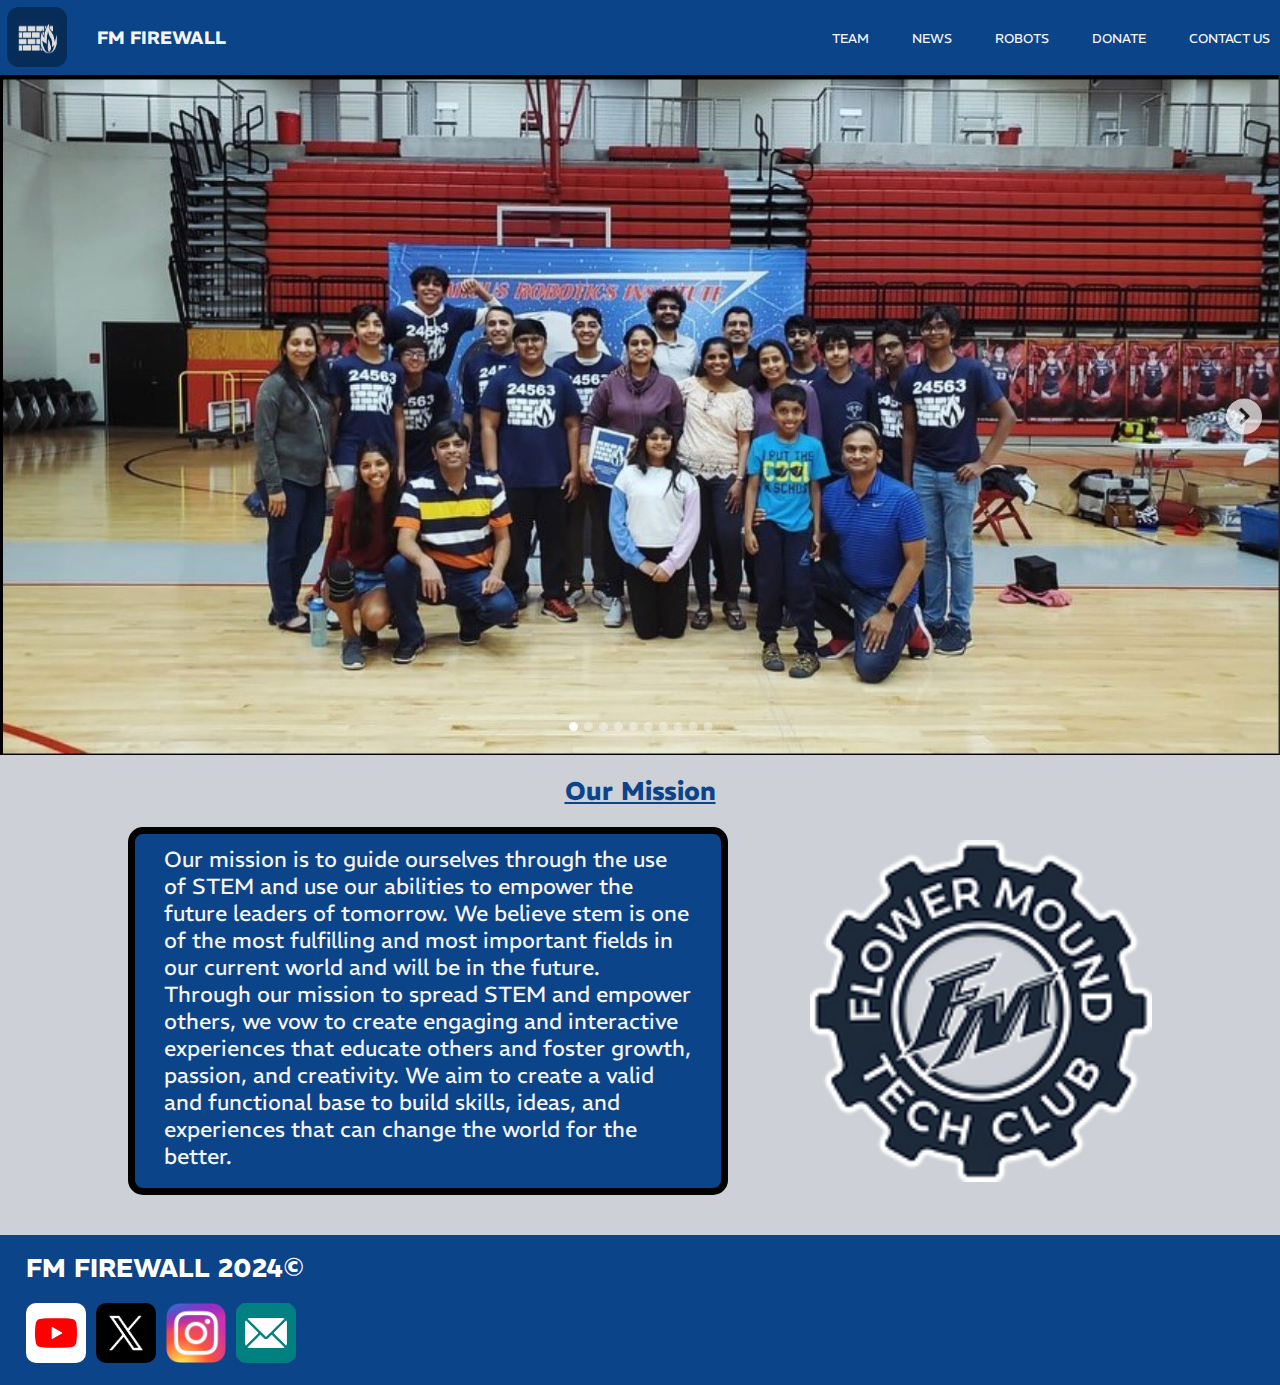
<file: index.html>
<!DOCTYPE html>
<html>
  <head>
    <title>FM Firewall</title>
    <link rel="stylesheet" href="MainPage.css" />
  </head>

  <body>
    <div class="MainHeader">
      <div class="LogoTitle">
        <a href="MainPage.html"><img class="Logo" src="LogoPics/LOGO.png" /></a>
        <h1 class="Name"><a href="index.html">FM FIREWALL</a></h1>
      </div>
      <ol>
        <ul>
          <a href="Team.html">TEAM</a>
        </ul>
        <ul>
          <a href="News.html">NEWS</a>
        </ul>
        <ul>
          <a href="Robots.html">ROBOTS</a>
        </ul>
        <ul>
          <a href="Donate.html">DONATE</a>
        </ul>

        <ul>
          <a
            href="https://docs.google.com/forms/d/e/1FAIpQLSe-N_iLaa0921vpCYYikv5rvjdFcfVV-yfspQ8gXQGEK8BDaw/viewform?vc=0&c=0&w=1&flr=0"
            >CONTACT US</a
          >
        </ul>
      </ol>
    </div>
    <div class="MainHeaderBackground"></div>

    <img class="group-image" src="Robotics.jpg" />

    <h1 class="Our-Mission"><u>Our Mission</u></h1>

    <div class="Our-Mission-Container">
      <div class="our-mission-full">
        <div class="Our-Mission-Paragraph">
          <div class="Our-Mission-Holder">
            <p1>
              Our mission is to guide ourselves through the use of STEM and
               use our abilities to empower the future leaders of tomorrow. We believe stem is one
                of the most fulfilling and most important fields in our current world and will be in 
                the future. Through our mission to spread STEM and empower others, we vow to create engaging and
                 interactive experiences that educate others and foster growth, passion, and creativity. 
                 We aim to create a valid and functional base to build skills, ideas, and 
                 experiences that can change the world for the better. 
            </p1>
          </div>
          
        </div>

        <img class="our-mission-pic" src="LogoPics/techclub.jpg" />

       
        </div>
      </div>
    </div>
    <div class = footer-holder>
      <footer class = footer>


        <h1 class = "Footer-Header">FM FIREWALL 2024©</h1>
      <div class = Social-Media>
        <a class = image href="https://www.youtube.com/@ftc24563" target="_blank"><img class="image" src="LogoPics/youtube.png" /></a>
        <a class = image href="https://x.com/ftc24563" target="_blank"><img class="image" src="LogoPics/new-2023-twitter-logo-x-icon-design_1017-45418.avif" /></a>
        <a class = image href="https://www.instagram.com/ftc24563/" target="_blank"><img class="image" src="LogoPics/Instagram_logo_2016.png"/></a>
        <a class = image href="mailto:ftc24563@gmail.com" ><img class="image" src="LogoPics/email.png" /></a>
      </div>

      </footer>
      </div>
  </body>
</html>
</file>
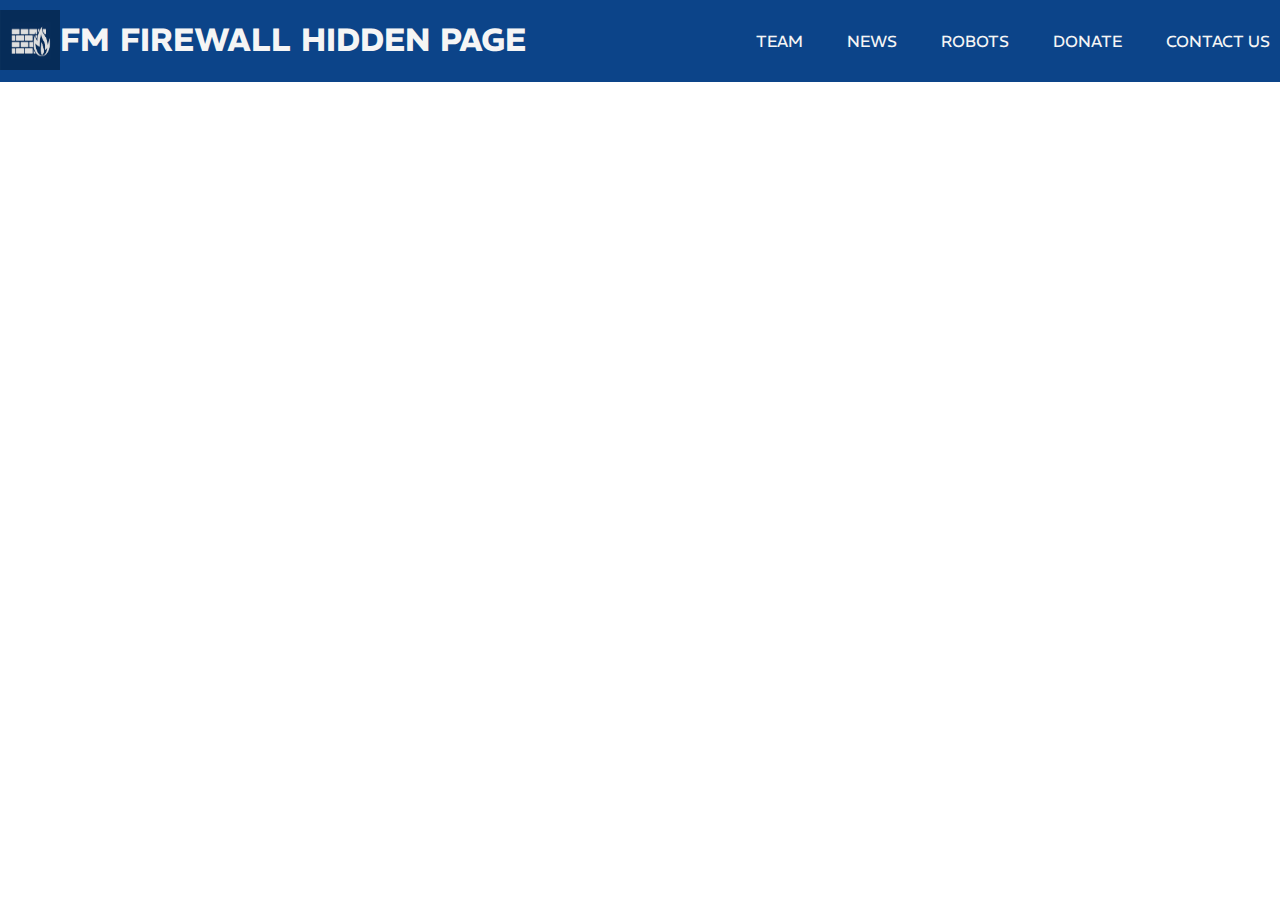
<file: ContactUs.html>
<!DOCTYPE html>
<html>
  <head>
    <title>FM Firewall</title>
    <link rel="stylesheet" href="ContactUs.css" />
  </head>

  <body>
    <div class="MainHeader">
      <div class="LogoTitle">
        <a href="MainPage.html"><img class="Logo" src="LOGO.png" /></a>
        <h1 class="Name"><a href="MainPage.html">FM FIREWALL HIDDEN PAGE</a></h1>
      </div>
      <ol>
        <ul>
          <a href="Team.html">TEAM</a>
        </ul>
        <ul>
          <a href="News.html">NEWS</a>
        </ul>
        <ul>
          <a href="Robots.html">ROBOTS</a>
        </ul>
        <ul>
          <a href="Donate.html">DONATE</a>
        </ul>

        <ul>
          <a href="ContactUs.html">CONTACT US</a>
        </ul>
      </ol>
    </div>
    <div class="MainHeaderBackground"></div>

    
  </body>
</html>
</file>
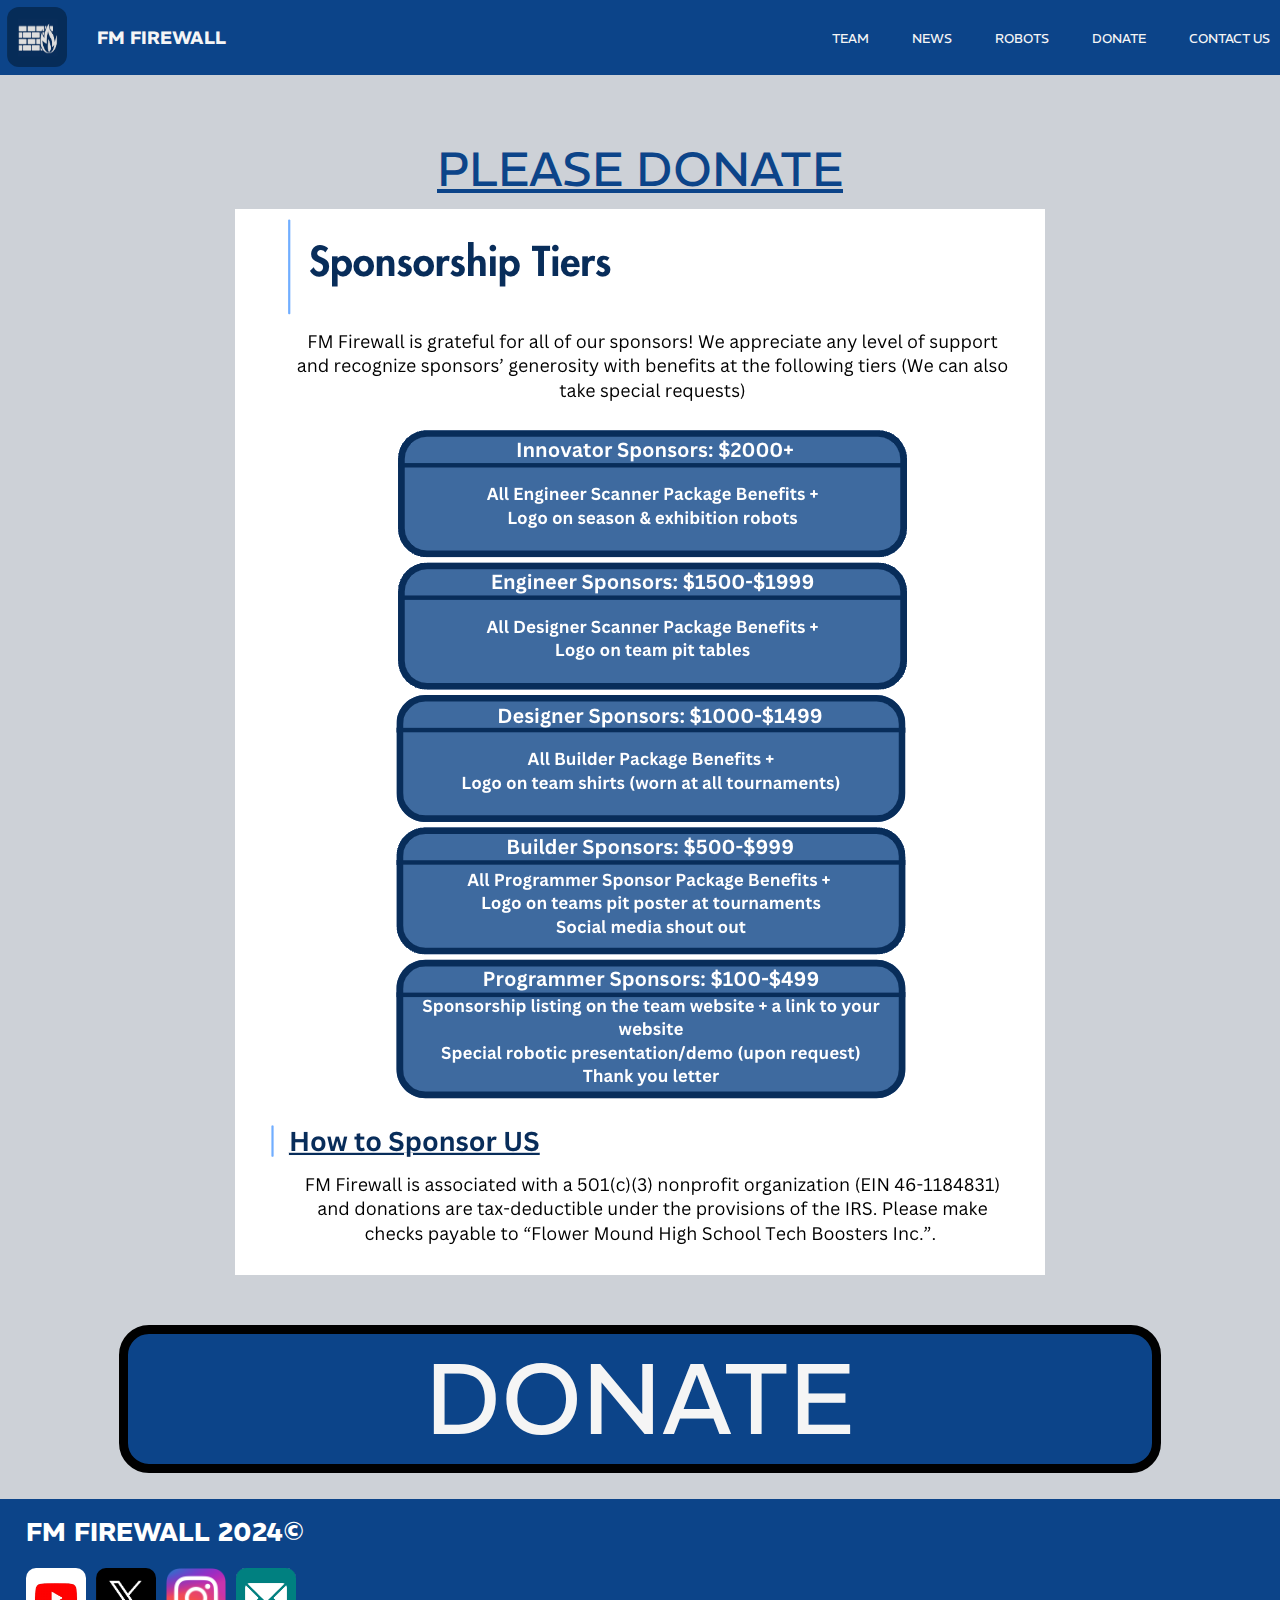
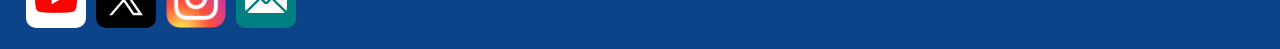
<file: Donate.html>
<!DOCTYPE html>
<html>
  <head>
    <title>FM Firewall</title>
    <link rel="stylesheet" href="Donate.css" />
  </head>

  <body>
    <div class="fullPage">
      <div class="pageContent">
        <div class="MainHeader">
          <div class="LogoTitle">
            <a href="MainPage.html"
              ><img class="Logo" src="LogoPics/LOGO.png"
            /></a>
            <h1 class="Name"><a href="MainPage.html">FM FIREWALL</a></h1>
          </div>
          <ol>
            <ul>
              <a href="Team.html">TEAM</a>
            </ul>
            <ul>
              <a href="News.html">NEWS</a>
            </ul>
            <ul>
              <a href="Robots.html">ROBOTS</a>
            </ul>
            <ul>
              <a href="Donate.html">DONATE</a>
            </ul>

            <ul>
              <a
                href="https://docs.google.com/forms/d/e/1FAIpQLSe-N_iLaa0921vpCYYikv5rvjdFcfVV-yfspQ8gXQGEK8BDaw/viewform?vc=0&c=0&w=1&flr=0"
                >CONTACT US</a
              >
            </ul>
          </ol>
        </div>
        <div class="MainHeaderBackground"></div>
        <div class="DonationContainer">
          <div class="PlsDonate"><u>PLEASE DONATE</u></div>

          <img class = 'Sponsorship' src="Sponsorship.png" alt="">
          
          <div class="DonateLinks">
            <a href="https://flower-mound-high-school-technology-booster.square.site/#ember751" target="_blank" >DONATE</a>
          </div>
        </div>
      </div>
      <div class="footer-holder">
        <footer class="footer">
          <h1 class="Footer-Header">FM FIREWALL 2024©</h1>
          <div class="Social-Media">
            <a
              class="image"
              href="https://www.youtube.com/@ftc24563"
              target="_blank"
              ><img class="image" src="LogoPics/youtube.png"
            /></a>
            <a class="image" href="https://x.com/ftc24563" target="_blank"
              ><img
                class="image"
                src="LogoPics/new-2023-twitter-logo-x-icon-design_1017-45418.avif"
            /></a>
            <a
              class="image"
              href="https://www.instagram.com/ftc24563/"
              target="_blank"
              ><img class="image" src="LogoPics/Instagram_logo_2016.png"
            /></a>
            <a class="image" href="mailto:ftc24563@gmail.com"
              ><img class="image" src="LogoPics/email.png"
            /></a>
          </div>
        </footer>
      </div>
    </div>
  </body>
</html>
</file>
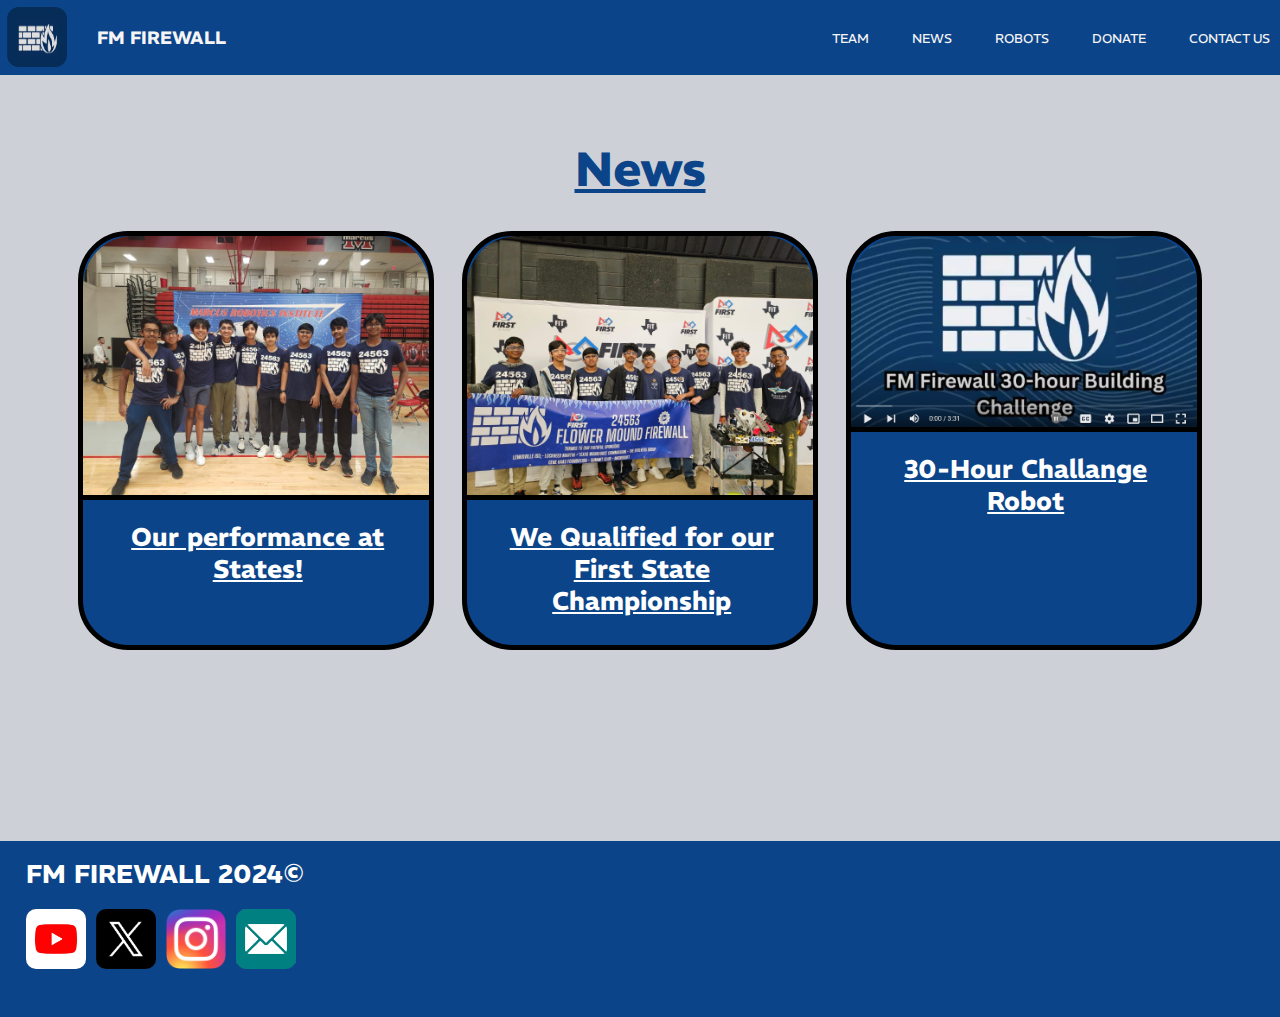
<file: News.html>
<!DOCTYPE html>
<html>
  <head>
    <title>FM Firewall</title>
    <link rel="stylesheet" href="News.css" />
  </head>

  <body>
    <div class="fullPage">
    <div class="pageContent">
    <div class="MainHeader">
      <div class="LogoTitle">
        <a href="MainPage.html"><img class="Logo" src="LogoPics/LOGO.png" /></a>
        <h1 class="Name"><a href="MainPage.html">FM FIREWALL</a></h1>
      </div>
      <ol>
        <ul>
          <a class="HeadingWords" href="Team.html">TEAM</a>
        </ul>
        <ul>
          <a class="HeadingWords" href="News.html">NEWS</a>
        </ul>
        <ul>
          <a class="HeadingWords" href="Robots.html">ROBOTS</a>
        </ul>
        <ul>
          <a class="HeadingWords" href="Donate.html">DONATE</a>
        </ul>

        <ul>
          <a class="HeadingWords" href="https://docs.google.com/forms/d/e/1FAIpQLSe-N_iLaa0921vpCYYikv5rvjdFcfVV-yfspQ8gXQGEK8BDaw/viewform?vc=0&c=0&w=1&flr=0" >CONTACT US</a
          >
        </ul>
      </ol>
    </div>
    <div class="MainHeaderBackground"></div>
    <h1 class="News-Header"><u>News</u></h1>
    <div class="News-Container">
      <div class="News-Row1">
        <div class="News-1-Style">
          <div class="Content-Holder">
            <a href="MainPage.Html"
              ><img class="News-Image" src="states.jpg"
            /></a>
            <a href="MainPage.Html"
              ><h1 class="News-Headers">
                <u>Our performance at States!</u>
              </h1></a
            >
          </div>
        </div>
        <div class="News-1-Style">
          <div class="Content-Holder">
            <a href="MainPage.Html"
              ><img class="News-Image" src="statequalify.jpg"
            /></a>
            <a href="MainPage.Html"
              ><h1 class="News-Headers">
                <u>We Qualified for our First State Championship</u>
              </h1></a
            >
          </div>
        </div>
        <div class="News-1-Style">
          <div class="Content-Holder">
            <a href="https://youtu.be/84nxRIeexKc?si=FNQwv1k2rMS1tf25"><img class="News-Image" src="30 hour channale thumbnail.png"
            /></a>
            <a href="MainPage.Html"
              ><h1 class="News-Headers">
                <u>30-Hour Challange Robot</u>
              </h1></a
            >
          </div>
        </div>
      </div>
    </div>
    <div class = footer-holder>
      <footer class = footer>


      <h1 class = "Footer-Header">FM FIREWALL 2024©</h1>
    <div class = Social-Media>
      <a class = image href="https://www.youtube.com/@ftc24563" target="_blank"><img class="image" src="LogoPics/youtube.png" /></a>
      <a class = image href="https://x.com/ftc24563" target="_blank"><img class="image" src="LogoPics/new-2023-twitter-logo-x-icon-design_1017-45418.avif" /></a>
      <a class = image href="https://www.instagram.com/ftc24563/" target="_blank"><img class="image" src="LogoPics/Instagram_logo_2016.png"/></a>
      <a class = image href="mailto:ftc24563@gmail.com" ><img class="image" src="LogoPics/email.png" /></a>
    </div>

    </footer>
    </div>
  </body>
</html>
</file>
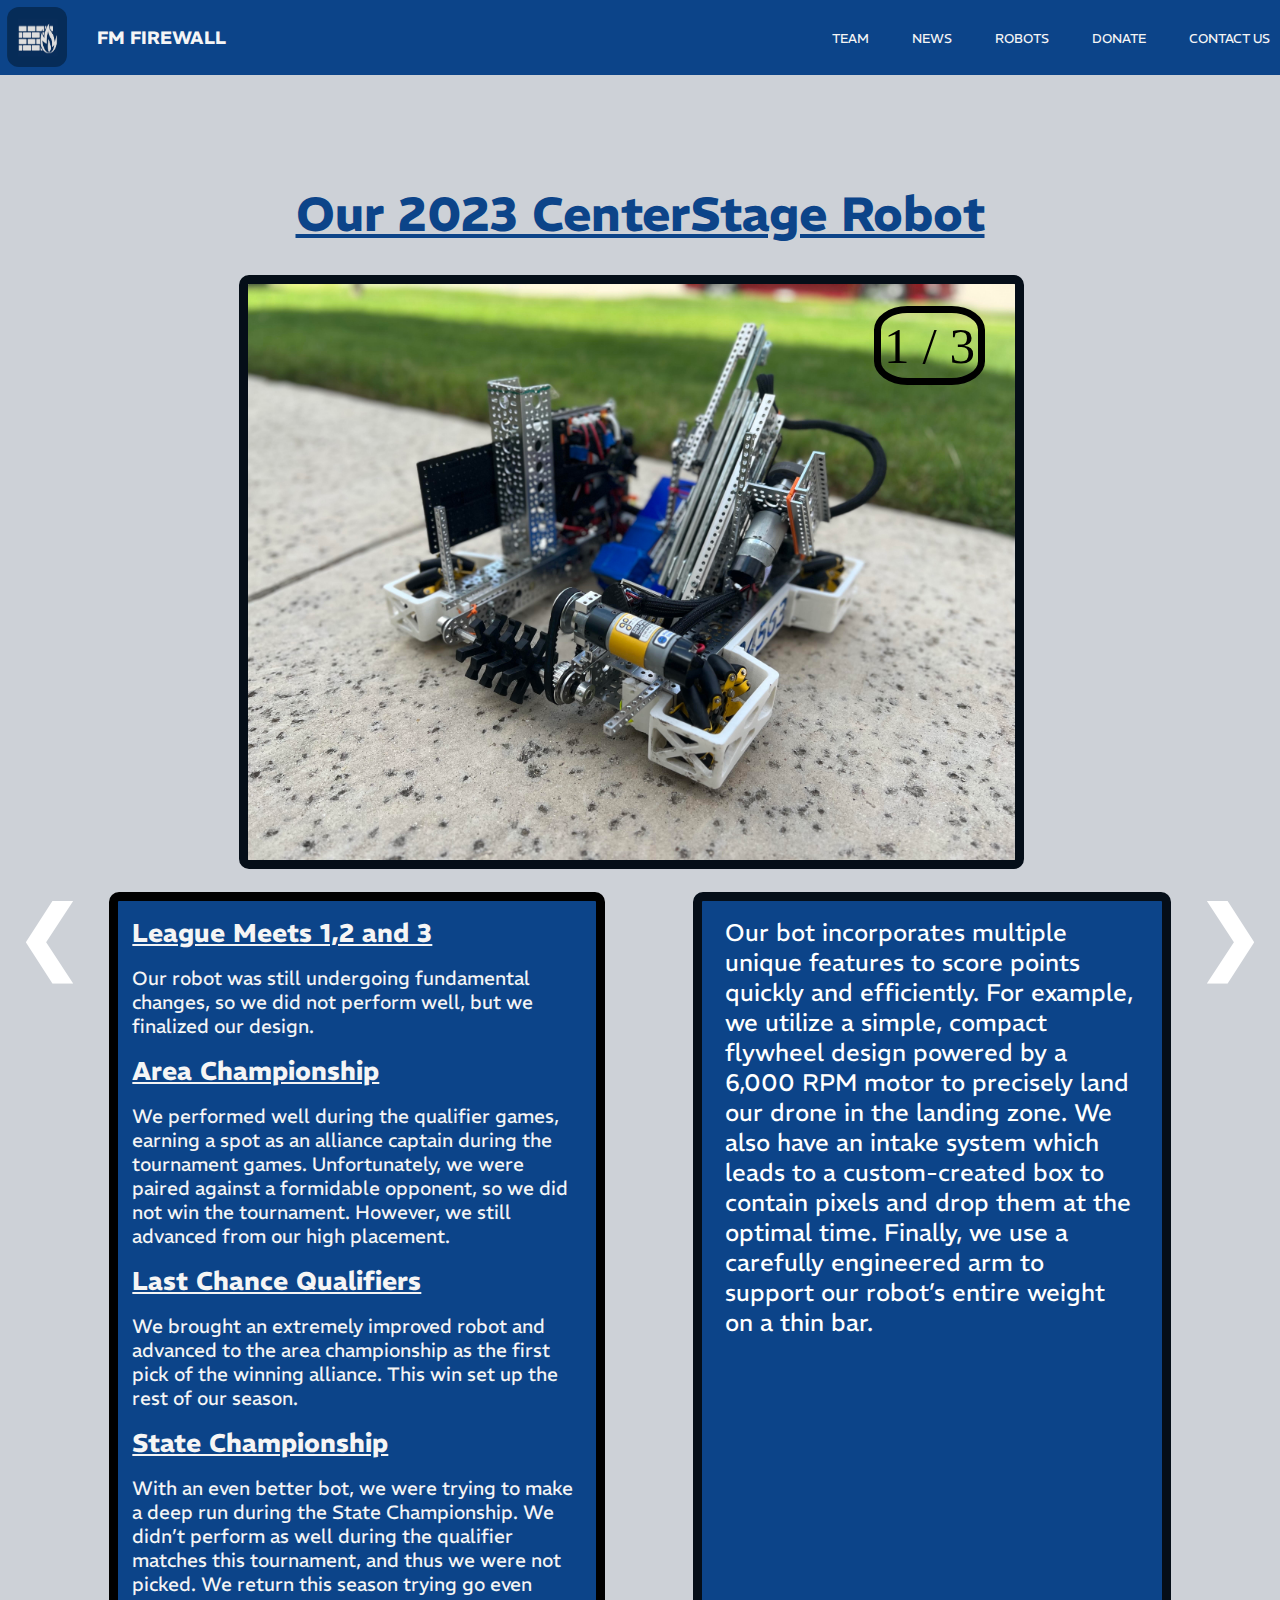
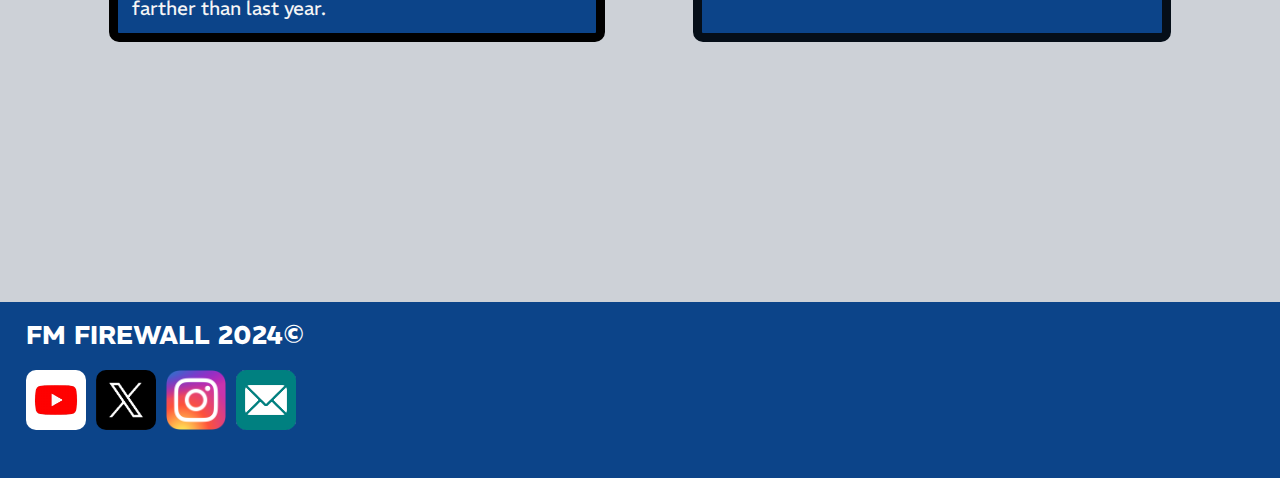
<file: Robots.html>
<!DOCTYPE html>
<html>
  <head>
    <title>FM Firewall</title>
    <link rel="stylesheet" href="Robots.css" />
  </head>

  <body>
    <div class="fullPage">
      <div class="pageContent">
        <div class="MainHeader">
          <div class="LogoTitle">
            <a href="MainPage.css"
              ><img class="Logo" src="LogoPics/LOGO.png"
            /></a>
            <h1 class="Name"><a href="MainPage.html">FM FIREWALL</a></h1>
          </div>
          <ol>
            <ul>
              <a href="Team.html">TEAM</a>
            </ul>
            <ul>
              <a href="News.html">NEWS</a>
            </ul>
            <ul>
              <a href="Robots.html">ROBOTS</a>
            </ul>
            <ul>
              <a href="Donate.html">DONATE</a>
            </ul>

            <ul>
              <a
                href="https://docs.google.com/forms/d/e/1FAIpQLSe-N_iLaa0921vpCYYikv5rvjdFcfVV-yfspQ8gXQGEK8BDaw/viewform?vc=0&c=0&w=1&flr=0"
                >CONTACT US</a
              >
            </ul>
          </ol>
        </div>
        <div class="MainHeaderBackground"></div>

        <div class="RobotSlidesContainter">
          <a class="prev" onclick="plusSlides(-1)">&#10094;</a>

          <div class="robotSlide fade">
            <h1 class="Robot-Header"><u>Our 2023 CenterStage Robot</u></h1>
            <div class="Robot-Photo-Container">
              <div class="Robot-Photo-Holder">
                <div class="numbertext">1 / 3</div>
                <img class="Robot-Photo" src="RobotPics/CSrobot.jpg" />
              </div>
            </div>
            <div class="Main-Container">
              <div class="Main-Container-Holder">
                <div class="Accomplishments-Container">
                  <ol class="Season">
                    <ul>
                      <h1 class="Accomplishment-Header">
                        <u>League Meets 1,2 and 3</u>
                      </h1>
                      <p1 class="yap">
                        Our robot was still undergoing fundamental changes, so
                        we did not perform well, but we finalized our
                        design.</p1
                      >
                    </ul>
                    <ul>
                      <h1 class="Accomplishment-Headers">
                        <u>Area Championship</u>
                      </h1>
                      <p1 class="yap">
                        We performed well during the qualifier games, earning a
                        spot as an alliance captain during the tournament games.
                        Unfortunately, we were paired against a formidable
                        opponent, so we did not win the tournament. However, we
                        still advanced from our high placement.</p1
                      >
                    </ul>
                    <ul>
                      <h1 class="Accomplishment-Headers">
                        <u>Last Chance Qualifiers</u>
                      </h1>
                      <p1 class="yap">
                        We brought an extremely improved robot and advanced to
                        the area championship as the first pick of the winning
                        alliance. This win set up the rest of our season.</p1
                      >
                    </ul>
                    <ul>
                      <h1 class="Accomplishment-Headers">
                        <u>State Championship</u>
                      </h1>
                      <p1 class="yap">
                        With an even better bot, we were trying to make a deep
                        run during the State Championship. We didn’t perform as
                        well during the qualifier matches this tournament, and
                        thus we were not picked. We return this season trying go
                        even farther than last year.
                      </p1>
                    </ul>
                  </ol>
                </div>
                <div class="Robot-Para1-Container">
                  <div class="Robot-Para1-Holder">
                    <p1 class="Robot-Para1">
                      Our bot incorporates multiple unique features to score
                      points quickly and efficiently. For example, we utilize a
                      simple, compact flywheel design powered by a 6,000 RPM
                      motor to precisely land our drone in the landing zone. We
                      also have an intake system which leads to a custom-created
                      box to contain pixels and drop them at the optimal time.
                      Finally, we use a carefully engineered arm to support our
                      robot’s entire weight on a thin bar.
                    </p1>
                  </div>
                </div>
              </div>
            </div>
          </div>

          <div class="robotSlide fade">
            <h1 class="Robot-Header"><u>Our 30-Hour Challenge Robot</u></h1>
            <div class="Robot-Photo-Container">
              <div class="Robot-Photo-Holder">
                <div class="numbertext">2 / 3</div>
                <img class="Robot-Photo" src="RobotPics/ITDBozo.jpg" />
              </div>
            </div>
            <div class="Main-Container">
              <div class="Main-Container-Holder">
                <div class="Accomplishments-Container">
                  <ol class="Season">
                    <ul>
                      <h1 class="Accomplishment-Header">
                        <u>League Meets 1,2 and 3</u>
                      </h1>
                      <p1 class="yap">
                        Our robot was still undergoing fundamental changes, so
                        we did not perform well, but we finalized our
                        design.</p1
                      >
                    </ul>
                    <ul>
                      <h1 class="Accomplishment-Headers">
                        <u>Area Championship</u>
                      </h1>
                      <p1 class="yap">
                        We performed well during the qualifier games, earning a
                        spot as an alliance captain during the tournament games.
                        Unfortunately, we were paired against a formidable
                        opponent, so we did not win the tournament. However, we
                        still advanced from our high placement.</p1
                      >
                    </ul>
                    <ul>
                      <h1 class="Accomplishment-Headers">
                        <u>Last Chance Qualifiers</u>
                      </h1>
                      <p1 class="yap">
                        We brought an extremely improved robot and advanced to
                        the area championship as the first pick of the winning
                        alliance. This win set up the rest of our season.</p1
                      >
                    </ul>
                    <ul>
                      <h1 class="Accomplishment-Headers">
                        <u>State Championship</u>
                      </h1>
                      <p1 class="yap">
                        With an even better bot, we were trying to make a deep
                        run during the State Championship. We didn’t perform as
                        well during the qualifier matches this tournament, and
                        thus we were not picked. We return this season trying go
                        even farther than last year.
                      </p1>
                    </ul>
                  </ol>
                </div>
                <div class="Robot-Para1-Container">
                  <div class="Robot-Para1-Holder">
                    <p1 class="Robot-Para1">
                      Our bot incorporates multiple unique features to score
                      points quickly and efficiently. For example, we utilize a
                      simple, compact flywheel design powered by a 6,000 RPM
                      motor to precisely land our drone in the landing zone. We
                      also have an intake system which leads to a custom-created
                      box to contain pixels and drop them at the optimal time.
                      Finally, we use a carefully engineered arm to support our
                      robot’s entire weight on a thin bar.
                    </p1>
                  </div>
                </div>
              </div>
            </div>
          </div>

          <a class="next" onclick="plusSlides(1)">&#10095;</a>
        </div>
        <div style="text-align: center">
          <span class="dot" onclick="currentSlide(1)"></span>
          <span class="dot" onclick="currentSlide(2)"></span>
          <span class="dot" onclick="currentSlide(3)"></span>
        </div>
      </div>
      <script>
        let slideIndex = 1;
        showSlides(slideIndex);

        function plusSlides(n) {
          showSlides((slideIndex += n));
        }

        function currentSlide(n) {
          showSlides((slideIndex = n));
        }

        function showSlides(n) {
          let i;
          let slides = document.getElementsByClassName("robotSlide");
          let dots = document.getElementsByClassName("dot");
          if (n > slides.length) {
            slideIndex = 1;
          }
          if (n < 1) {
            slideIndex = slides.length;
          }
          for (i = 0; i < slides.length; i++) {
            slides[i].style.display = "none";
          }
          for (i = 0; i < dots.length; i++) {
            dots[i].className = dots[i].className.replace(" active", "");
          }
          slides[slideIndex - 1].style.display = "block";
          dots[slideIndex - 1].className += " active";
        }
      </script>
      <div class="footer-holder">
        <footer class="footer">
          <h1 class="Footer-Header">FM FIREWALL 2024©</h1>
          <div class="Social-Media">
            <a
              class="image"
              href="https://www.youtube.com/@ftc24563"
              target="_blank"
              ><img class="image" src="LogoPics/youtube.png"
            /></a>
            <a class="image" href="https://x.com/ftc24563" target="_blank"
              ><img
                class="image"
                src="LogoPics/new-2023-twitter-logo-x-icon-design_1017-45418.avif"
            /></a>
            <a
              class="image"
              href="https://www.instagram.com/ftc24563/"
              target="_blank"
              ><img class="image" src="LogoPics/Instagram_logo_2016.png"
            /></a>
            <a class="image" href="mailto:ftc24563@gmail.com"
              ><img class="image" src="LogoPics/email.png"
            /></a>
          </div>
        </footer>
      </div>
    </div>
  </body>
</html>
</file>
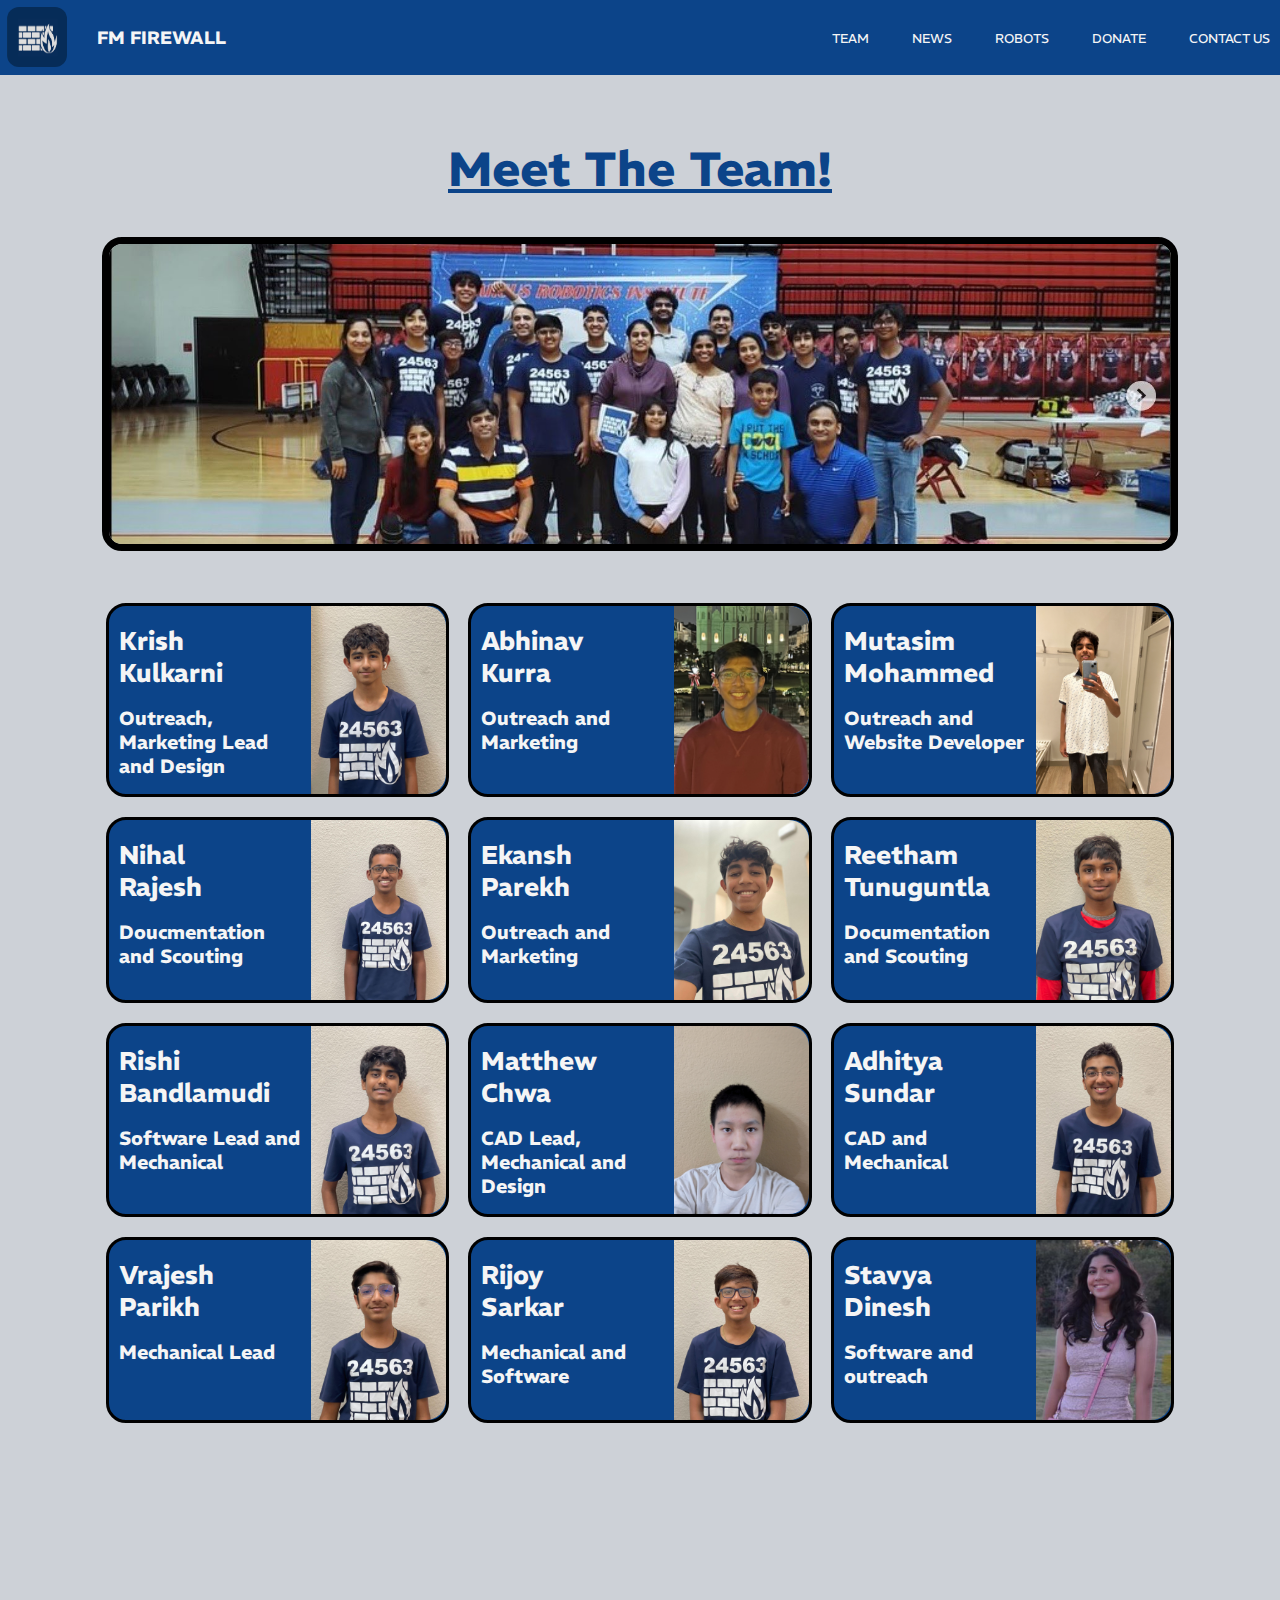
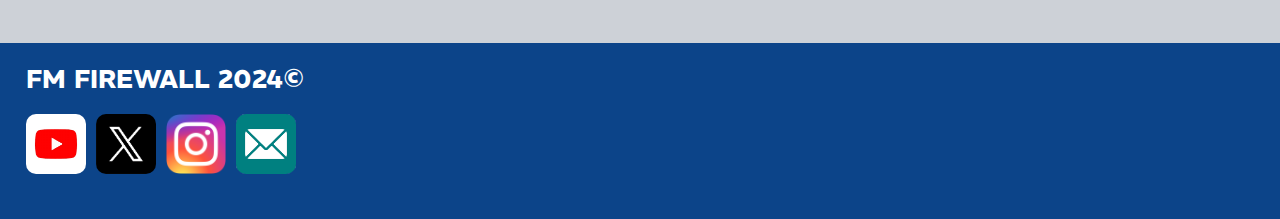
<file: Team.html>
<!DOCTYPE html>
<html>
  <head>
    <title>FM Firewall</title>
    <link rel="stylesheet" href="Team.css" />
  </head>

  <body>
    <div class="fullPage">
    <div class="pageContent">
    <div class="MainHeader">
      <div class="LogoTitle">
        <a href="MainPage.html"><img class="Logo" src="LogoPics/LOGO.png" /></a>
        <h1 class="Name"><a href="MainPage.html">FM FIREWALL</a></h1>
      </div>
      <ol>
        <ul>
          <a class="HeadingWords" href="Team.html">TEAM</a>
        </ul>
        <ul>
          <a class="HeadingWords" href="News.html">NEWS</a>
        </ul>
        <ul>
          <a class="HeadingWords" href="Robots.html">ROBOTS</a>
        </ul>
        <ul>
          <a class="HeadingWords" href="Donate.html">DONATE</a>
        </ul>

        <ul>
          <a class="HeadingWords" href="https://docs.google.com/forms/d/e/1FAIpQLSe-N_iLaa0921vpCYYikv5rvjdFcfVV-yfspQ8gXQGEK8BDaw/viewform?vc=0&c=0&w=1&flr=0" >CONTACT US</a
          >
        </ul>
      </ol>
    </div>
    <div class="MainHeaderBackground"></div>
    <h1 class="TeamHeader"><u>Meet The Team!</u></h1>

    <div class="Team-Photo-Container">
      <img class="Team-Photo" src="Robotics.jpg" />
    </div>

    <div class="Team-One-Container">
      <div class="Team-One">
        <div class="generic-background">
          <div class="Name-Role">
            <h1 class="Krish">Krish Kulkarni</h1>
            <h2 class="Role">Outreach, Marketing Lead and Design</h2>
          </div>
          <img class="Defualt-Image" src="TeamMembersPics/krish.jpg" />
        </div>
        <div class="generic-background">
          <div class="Name-Role">
            <h1 class="Abhinav">Abhinav Kurra</h1>
            <h2 class="Role">Outreach and Marketing</h2>
          </div>
          <img class="Defualt-Image" src="TeamMembersPics/abi.jpeg" />
        </div>
        <div class="generic-background">
          <div class="Name-Role">
            <h1 class="Mutasim">Mutasim Mohammed</h1>
            <h2 class="Role">Outreach and Website Developer</h2>
          </div>
          <img class="Defualt-Image" src="TeamMembersPics/Generic.jpeg" />
        </div>
      </div>
    </div>
    <div class="Team-Two-Container">
      <div class="Team-Two">
        <div class="generic-background">
          <div class="Name-Role">
            <h1 class="Nihal">Nihal Rajesh</h1>
            <h2 class="Role">Doucmentation and Scouting</h2>
          </div>
          <img class="Defualt-Image" src="TeamMembersPics/nihal.jpg" />
        </div>
        <div class="generic-background">
          <div class="Name-Role">
            <h1 class="Ekansh">Ekansh Parekh</h1>
            <h2 class="Role">Outreach and Marketing</h2>
          </div>
          <img class="Defualt-Image" src="TeamMembersPics/ekansh.jpg" />
        </div>
        <div class="generic-background">
          <div class="Name-Role">
            <h1 class="Reetham">Reetham Tunuguntla</h1>
            <h2 class="Role">Documentation and Scouting</h2>
          </div>
          <img class="Defualt-Image" src="TeamMembersPics/reetham.jpg" />
        </div>
      </div>
    </div>
    <div class="Team-Three-Container">
      <div class="Team-Three">
        <div class="generic-background">
          <div class="Name-Role">
            <h1 class="Rishi">Rishi Bandlamudi</h1>
            <h2 class="Role">Software Lead and Mechanical</h2>
          </div>
          <img class="Defualt-Image" src="TeamMembersPics/rishi.jpg" />
        </div>
        <div class="generic-background">
          <div class="Name-Role">
            <h1 class="Matthew">Matthew Chwa</h1>
            <h2 class="Role">CAD Lead, Mechanical and Design</h2>
          </div>
          <img class="Defualt-Image" src="TeamMembersPics/matthew.jpg" />
        </div>
        <div class="generic-background">
          <div class="Name-Role">
            <h1 class="Adhitya">Adhitya Sundar</h1>
            <h2 class="Role">CAD and Mechanical</h2>
          </div>
          <img class="Defualt-Image" src="TeamMembersPics/adhitya.jpg" />
        </div>
      </div>
    </div>
    <div class="Team-Four-Container">
      <div class="Team-Four">
        <div class="generic-background">
          <div class="Name-Role">
            <h1 class="Vrajesh">Vrajesh Parikh</h1>
            <h2 class="Role">Mechanical Lead</h2>
          </div>
          <img class="Defualt-Image" src="TeamMembersPics/vrajesh.jpg" />
        </div>
        <div class="generic-background">
          <div class="Name-Role">
            <h1 class="Rijoy">Rijoy Sarkar</h1>
            <h2 class="Role">Mechanical and Software</h2>
          </div>
          <img class="Defualt-Image" src="TeamMembersPics/rijoy.jpg" />
        </div>
        <div class="generic-background">
          <div class="Name-Role">
            <h1 class="Stavya">Stavya Dinesh</h1>
            <h2 class="Role">Software and outreach</h2>
          </div>
          <img class="Defualt-Image" src="TeamMembersPics/Stavya.png" />
        </div>
        
      </div>
    </div>
    <div class="Team-Five-Container">
      <div class="Team-Five">
        <div class="generic-background-alt">
          <div class="Name-Role">
            <h1 class="Arshiya">Arshiya Karim</h1>
            <h2 class="Role">Software and outreach</h2>
          </div>
          <img class="Defualt-Image" src="TeamMembersPics/Generic.jpeg" />
        </div>
        <div class="generic-background-alt">
          <div class="Name-Role">
            <h1 class="Rijoy">Rijoy Sarkar</h1>
            <h2 class="Role">Mechanical and Software</h2>
          </div>
          <img class="Defualt-Image" src="TeamMembersPics/rijoy.jpg" />
        </div>
        <div class="generic-background-alt">
          <div class="Name-Role">
            <h1 class="Stavya">Stavya</h1>
            <h2 class="Role">software and outreach</h2>
          </div>
          <img class="Defualt-Image" src="TeamMembersPics/Generic.jpeg" />
        </div>
        
      </div>
    </div>
  </div>
  <div class = footer-holder>
    <footer class = footer>


      <h1 class = "Footer-Header">FM FIREWALL 2024©</h1>
      <div class = Social-Media>
        <a class = image href="https://www.youtube.com/@ftc24563" target="_blank"><img class="image" src="LogoPics/youtube.png" /></a>
        <a class = image href="https://x.com/ftc24563" target="_blank"><img class="image" src="LogoPics/new-2023-twitter-logo-x-icon-design_1017-45418.avif" /></a>
        <a class = image href="https://www.instagram.com/ftc24563/" target="_blank"><img class="image" src="LogoPics/Instagram_logo_2016.png"/></a>
        <a class = image href="mailto:ftc24563@gmail.com" ><img class="image" src="LogoPics/email.png" /></a>
      </div>

    </footer>
    </div>
  </body>
</html>
</file>
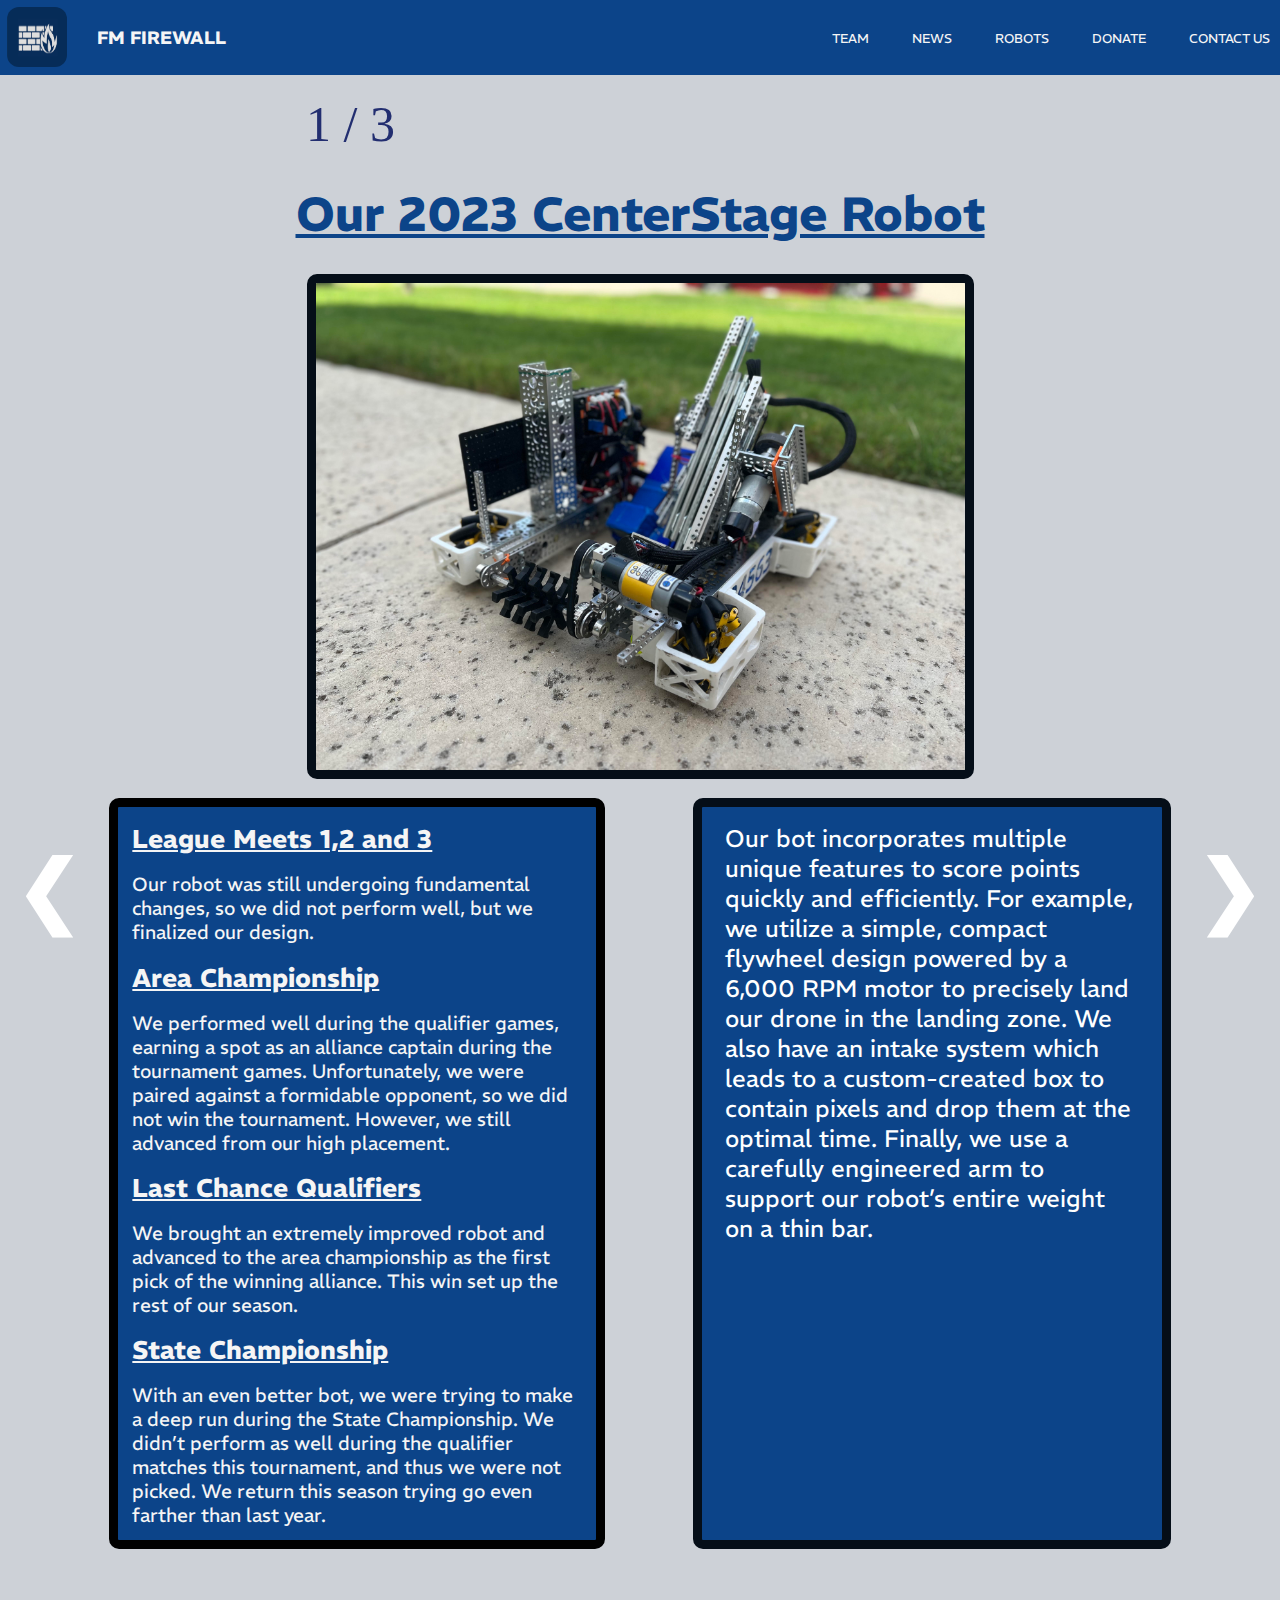
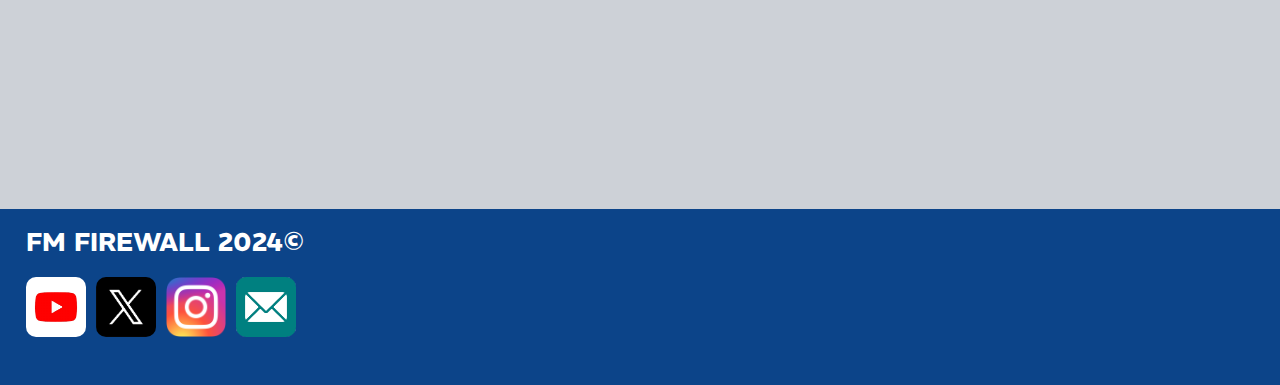
<file: Test.html>
<!DOCTYPE html>
<html>
  <head>
    <title>FM Firewall</title>
    <link rel="stylesheet" href="Test.css" />
  </head>

  <body>
    <div class="fullPage">
      <div class="pageContent">
        <div class="MainHeader">
          <div class="LogoTitle">
            <a href="MainPage.css"
              ><img class="Logo" src="LogoPics/LOGO.png"
            /></a>
            <h1 class="Name"><a href="MainPage.html">FM FIREWALL</a></h1>
          </div>
          <ol>
            <ul>
              <a href="Team.html">TEAM</a>
            </ul>
            <ul>
              <a href="News.html">NEWS</a>
            </ul>
            <ul>
              <a href="Robots.html">ROBOTS</a>
            </ul>
            <ul>
              <a href="Donate.html">DONATE</a>
            </ul>

            <ul>
              <a
                href="https://docs.google.com/forms/d/e/1FAIpQLSe-N_iLaa0921vpCYYikv5rvjdFcfVV-yfspQ8gXQGEK8BDaw/viewform?vc=0&c=0&w=1&flr=0"
                >CONTACT US</a
              >
            </ul>
          </ol>
        </div>
        <div class="MainHeaderBackground"></div>
        
        <div class="RobotSlidesContainter"> 
          <a class="prev" onclick="plusSlides(-1)">&#10094;</a>

          <div class="robotSlide fade"> 
            <div class="numbertext">1 / 3</div>
        <h1 class="Robot-Header"><u>Our 2023 CenterStage Robot</u></h1>
        <div class="Robot-Photo-Container">
          <div class="Robot-Photo-Holder">
            <img class="Robot-Photo" src="RobotPics/CSrobot.jpg" />
          </div>
        </div>
        <div class="Main-Container">
          <div class="Main-Container-Holder">
            <div class="Accomplishments-Container">
              <ol class="Season">
                <ul>
                  <h1 class="Accomplishment-Header">
                    <u>League Meets 1,2 and 3</u>
                  </h1>
                  <p1 class="yap">
                    Our robot was still undergoing fundamental changes, so we
                    did not perform well, but we finalized our design.</p1
                  >
                </ul>
                <ul>
                  <h1 class="Accomplishment-Headers">
                    <u>Area Championship</u>
                  </h1>
                  <p1 class="yap">
                    We performed well during the qualifier games, earning a spot
                    as an alliance captain during the tournament games.
                    Unfortunately, we were paired against a formidable opponent,
                    so we did not win the tournament. However, we still advanced
                    from our high placement.</p1
                  >
                </ul>
                <ul>
                  <h1 class="Accomplishment-Headers">
                    <u>Last Chance Qualifiers</u>
                  </h1>
                  <p1 class="yap">
                    We brought an extremely improved robot and advanced to the
                    area championship as the first pick of the winning alliance.
                    This win set up the rest of our season.</p1
                  >
                </ul>
                <ul>
                  <h1 class="Accomplishment-Headers">
                    <u>State Championship</u>
                  </h1>
                  <p1 class="yap">
                    With an even better bot, we were trying to make a deep run
                    during the State Championship. We didn’t perform as well
                    during the qualifier matches this tournament, and thus we
                    were not picked. We return this season trying go even
                    farther than last year.
                  </p1>
                </ul>
              </ol>
            </div>
            <div class="Robot-Para1-Container">
              <div class="Robot-Para1-Holder">
                <p1 class="Robot-Para1">
                  Our bot incorporates multiple unique features to score points
                  quickly and efficiently. For example, we utilize a simple,
                  compact flywheel design powered by a 6,000 RPM motor to
                  precisely land our drone in the landing zone. We also have an
                  intake system which leads to a custom-created box to contain
                  pixels and drop them at the optimal time. Finally, we use a
                  carefully engineered arm to support our robot’s entire weight
                  on a thin bar.
                </p1>
              </div>
            </div>
          </div>
        </div>


          </div>

          <div class="robotSlide fade">
            <div class="numbertext">2 / 3</div>
          <h1 class="Robot-Header"><u>Our 30-Hour Challenge Robot</u></h1>
          <div class="Robot-Photo-Container">
            <div class="Robot-Photo-Holder">
              <img class="Robot-Photo" src="RobotPics/ITDBozo.jpg" />
            </div>
          </div>
          <div class="Main-Container">
            <div class="Main-Container-Holder">
              <div class="Accomplishments-Container">
                <ol class="Season">
                  <ul>
                    <h1 class="Accomplishment-Header">
                      <u>League Meets 1,2 and 3</u>
                    </h1>
                    <p1 class="yap">
                      Our robot was still undergoing fundamental changes, so we
                      did not perform well, but we finalized our design.</p1
                    >
                  </ul>
                  <ul>
                    <h1 class="Accomplishment-Headers">
                      <u>Area Championship</u>
                    </h1>
                    <p1 class="yap">
                      We performed well during the qualifier games, earning a spot
                      as an alliance captain during the tournament games.
                      Unfortunately, we were paired against a formidable opponent,
                      so we did not win the tournament. However, we still advanced
                      from our high placement.</p1
                    >
                  </ul>
                  <ul>
                    <h1 class="Accomplishment-Headers">
                      <u>Last Chance Qualifiers</u>
                    </h1>
                    <p1 class="yap">
                      We brought an extremely improved robot and advanced to the
                      area championship as the first pick of the winning alliance.
                      This win set up the rest of our season.</p1
                    >
                  </ul>
                  <ul>
                    <h1 class="Accomplishment-Headers">
                      <u>State Championship</u>
                    </h1>
                    <p1 class="yap">
                      With an even better bot, we were trying to make a deep run
                      during the State Championship. We didn’t perform as well
                      during the qualifier matches this tournament, and thus we
                      were not picked. We return this season trying go even
                      farther than last year.
                    </p1>
                  </ul>
                </ol>
              </div>
              <div class="Robot-Para1-Container">
                <div class="Robot-Para1-Holder">
                  <p1 class="Robot-Para1">
                    Our bot incorporates multiple unique features to score points
                    quickly and efficiently. For example, we utilize a simple,
                    compact flywheel design powered by a 6,000 RPM motor to
                    precisely land our drone in the landing zone. We also have an
                    intake system which leads to a custom-created box to contain
                    pixels and drop them at the optimal time. Finally, we use a
                    carefully engineered arm to support our robot’s entire weight
                    on a thin bar.
                  </p1>
                </div>
              </div>
            </div>
          </div>
  
  
            </div>

          <a class="next" onclick="plusSlides(1)">&#10095;</a>
         </div>
         <div style="text-align:center">
          <span class="dot" onclick="currentSlide(1)"></span>
          <span class="dot" onclick="currentSlide(2)"></span>
          <span class="dot" onclick="currentSlide(3)"></span>
        </div>
      </div>
      <script>
        let slideIndex = 1;
        showSlides(slideIndex);
        
        function plusSlides(n) {
          showSlides(slideIndex += n);
        }
        
        function currentSlide(n) {
          showSlides(slideIndex = n);
        }
        
        function showSlides(n) {
          let i;
          let slides = document.getElementsByClassName("robotSlide");
          let dots = document.getElementsByClassName("dot");
          if (n > slides.length) {slideIndex = 1}    
          if (n < 1) {slideIndex = slides.length}
          for (i = 0; i < slides.length; i++) {
            slides[i].style.display = "none";  
          }
          for (i = 0; i < dots.length; i++) {
            dots[i].className = dots[i].className.replace(" active", "");
          }
          slides[slideIndex-1].style.display = "block";  
          dots[slideIndex-1].className += " active";
        }
        </script>
      <div class="footer-holder">
        <footer class="footer">
          <h1 class="Footer-Header">FM FIREWALL 2024©</h1>
          <div class="Social-Media">
            <a
              class="image"
              href="https://www.youtube.com/@ftc24563"
              target="_blank"
              ><img class="image" src="LogoPics/youtube.png"
            /></a>
            <a class="image" href="https://x.com/ftc24563" target="_blank"
              ><img
                class="image"
                src="LogoPics/new-2023-twitter-logo-x-icon-design_1017-45418.avif"
            /></a>
            <a
              class="image"
              href="https://www.instagram.com/ftc24563/"
              target="_blank"
              ><img class="image" src="LogoPics/Instagram_logo_2016.png"
            /></a>
            <a class="image" href="mailto:ftc24563@gmail.com"
              ><img class="image" src="LogoPics/email.png"
            /></a>
          </div>
        </footer>
      </div>
    </div>
  </body>
</html>
</file>
<file: MainPage.css>
/* Import Fonts and Initialize */
@import url("https://fonts.googleapis.com/css2?family=REM&display=swap%27");
@import url("https://fonts.googleapis.com/css2?family=Chivo:wght@500&family=Open+Sans:wght@800&family=Roboto:wght@300;500;700;900&display=swap");

body {
  margin: 0;

  width: 100%;
  height: 100%;
  background-color: #cdd1d7;

  font-size: calc(1vw);
}
.pageContent {
  padding-bottom: 1rem;
}

.fullPage {
  position: relative;
  min-height: 100vh;
}
.MainHeader {
  display: flex;
  justify-content: space-between;
  background-color: #0c4489;
  font-family: "REM";
  
  width: 100%;
  font-size: calc(1vw);
  align-items: center;
}

.MainHeaderBackground {
  width: 100%;
  height: 100%;
  display: flex;
}

ol {
  margin-right: 10px;
  align-items: center;
}

ul {
  display: inline;
  color: whitesmoke;
}

a {
  transition-duration: 1.5s;
  text-decoration: none;
  color: whitesmoke;
}

.Logo {
  height: 60px;
  width: 60px;
  border-radius: 20%;
  align-items: center;
  margin-top: 7px;
  margin-bottom: 5px;
  margin-left: 7px;
}

.Name {
  font-size: large;
  margin-left: 30px;
  align-items: center;
  color: whitesmoke;
  font-family: "REM";
}

.LogoTitle {
  display: flex;
  justify-content: flex-start;
  align-items: center;
  /* margin-left: 0.5%; */
}

.group-image {
  display: flex;
  width: 100%;
  height: 100%;
  object-fit: cover;
}

.Our-Mission {
  display: flex;
  justify-content: center;
  background-color: #cdd1d7;
  font-family: "REM";
  color: #0c4489;
  margin: 0;
  padding-top: 20px;
  padding-bottom: 20px;
}

.Our-Mission-Container {
  color: whitesmoke;
  font-size: 30px;
  background-color: #cdd1d7;
  display: flex;
  justify-content: center;
  width: 100%;
  padding-bottom: 20px;
  margin-bottom: 20px;
  font-family: "Rem ";
}

.our-mission-full {
  display: flex;
  justify-content: space-between;
  width: 80%;
  font-family: "Rem ";
}

.Our-Mission-Paragraph {
  width: 60%;
  font-family: "Rem";
  font-size: calc(1vw + 1vh);
  background-color: #0c4489;
  border-radius: 15px;
  border: black;
  border-style: solid;
  border-width:7.5px;
  display: flex;
  justify-content: center;
  
}

.Our-Mission-Holder {

  
  margin-top: 2%;
  width: 90%;
  margin-bottom: 3%;

}

.our-mission-pic {
  width: 35%;
  object-fit: contain;
  margin-left: 8%;
}




.footer-holder {

width: 100%;
background-color: #0c4489;
display: flex;
margin-top: 10px;
height: 150px;
justify-content: center;

}

.Footer-Header {
margin-left: 2%;
margin-bottom: 0;

}

.footer {
position: absolute;
font-family: 'Rem';
color: white;
justify-content: start;
width: 100%;
height: 1rem;
background-color:#0c4489;

}


.Social-Media {
margin-left: 2%;
background-color: #0c4489;
display: flex;
justify-content: start;

}

.image {

margin-right: 10px;
border-radius: 10px;
height: 60px;
width: 60px;
margin-top: 9.69px;


}


.Sponsors-Header
{
  display:flex;
  justify-content: center;
  color: #0c4489;
  font-family: 'REM';
}

.Sponsors-Holder
{
  
  justify-content: center;
  width: 90%;
  display: flex;
}

.ib 
{
  margin-top: 3%;
  width: 40%;
  margin-left: 10px;
}
</file>
<file: ContactUs.css>
/* Import Fonts and Initialize */
@import url("https://fonts.googleapis.com/css2?family=REM&display=swap%27");
@import url("https://fonts.googleapis.com/css2?family=Chivo:wght@500&family=Open+Sans:wght@800&family=Roboto:wght@300;500;700;900&display=swap");

body {
  margin: 0;
}

.MainHeader {
  display: flex;
  justify-content: space-between;
  background-color: #0c4489;
  font-family: "REM";
  position: fixed;
  width: 100%;
}

.MainHeaderBackground {
  width: 100%;
  height: 81.625px;
}

ol {
  margin-right: 10px;
  margin-top: 31.19px;
}

ul {
  display: inline;
  color: whitesmoke;
}

a {
  text-decoration: none;
  color: whitesmoke;
}

.Logo {
  height: 60px;
  width: 60px;
  margin-top: 9.69px;
}

.Name {
  margin-top: 20.19px;
  color: whitesmoke;
}

.LogoTitle {
  display: flex;
  justify-content: flex-start;
}
</file>
<file: Donate.css>
/* Import Fonts and Initialize */
@import url("https://fonts.googleapis.com/css2?family=REM&display=swap%27");
@import url("https://fonts.googleapis.com/css2?family=Chivo:wght@500&family=Open+Sans:wght@800&family=Roboto:wght@300;500;700;900&display=swap");

body {
  margin: 0;
  background-color:#cdd1d7;
  font-size: calc(1vw);
}
.pageContent {
  padding-bottom: 11rem;
}

.fullPage {
  position: relative;
  min-height: 100vh;
}

.MainHeader {
  display: flex;
  justify-content: space-between;
  background-color: #0c4489;
  font-family: "REM";
  
  width: 100%;
  right: 0;
  left: 0;
  font-size: calc(1vw);
  align-items: center;
}

.MainHeaderBackground {
  width: 100%;
  height: 100%;
  display: flex;
}

ol {
  margin-right: 10px;
  align-items: center;
}

ul {
  display: inline;
  color: whitesmoke;
}

a {
  transition-duration: 1.5s;
  text-decoration: none;
  color: whitesmoke;
}

.Logo {
  height: 60px;
  width: 60px;
  border-radius: 20%;
  align-items: center;
  margin-top: 7px;
  margin-bottom: 5px;
  margin-left: 7px;
}

.Name {
  font-size: large;
  margin-left: 30px;
  align-items: center;
  color: whitesmoke;
  font-family: "REM";
}

.LogoTitle {
  display: flex;
  justify-content: flex-start;
  align-items: center;
  /* margin-left: 0.5%; */
}
.centered {

}
.DonationContainer {
  display: flex;
  flex-direction: column;
  align-items: center;
  flex-wrap: wrap;
}

.PlsDonate {
  font-size: 3rem;
  display: flex;
  justify-content: center;
  color: whitesmoke;
  font-family: "Rem";
  margin-top: 5%;
  color: #0c4489;
}

.DonateLinks{
  margin-top: 50px;
  padding-top: 30px;
  border-radius: 30px;
  border-width: 9px;
  transition-duration: 1.5s;
  background-color: #0c4489;
  border-color: black;
  border-style: solid;
  height: 100px;
  width: 80%;
  text-align: center;
  /* vertical-align: bottom; */
  line-height: 70px;
  font-size: 100px;
  font-family: 'Rem';


}



.DonateLinks:hover {
  transition-duration: 1s;
  background-color: #116ad6;
}


.footer-holder {
  bottom: 0;
  position: absolute;
  width: 100%;
  background-color: #0c4489;
  display: flex;
  margin-top: 10px;
  height: 150px;
  justify-content: center;
  
  }
  
  .Footer-Header {
    margin-left: 2%;
  margin-bottom: 0;
  
  }
  
  .footer {
  position: absolute;
  font-family: 'Rem';
  color: white;
  justify-content: start;
  width: 100%;
  }
  
  
  .Social-Media {
  margin-left: 2%;
  background-color: #0c4489;
  display: flex;
  justify-content: start;
  
  }
  
  .image {
  
  margin-right: 10px;
  border-radius: 10px;
  height: 60px;
  width: 60px;
  margin-top: 9.69px;
  
  
  }

  .Sponsorship{

    margin-top: 10px;

  }
</file>
<file: News.css>
/* Import Fonts and Initialize */
@import url("https://fonts.googleapis.com/css2?family=REM&display=swap%27");
@import url("https://fonts.googleapis.com/css2?family=Chivo:wght@500&family=Open+Sans:wght@800&family=Roboto:wght@300;500;700;900&display=swap");

body {
  margin: 0;
  background-color: #cdd1d7;
  font-size: calc(1vw);
}
.pageContent {
  padding-bottom: 11rem;
}

.fullPage {
  position: relative;
  min-height: 100vh;
}
.MainHeader {
  display: flex;
  justify-content: space-between;
  background-color: #0c4489;
  font-family: "REM";
  
  width: 100%;
  font-size: calc(1vw);
  align-items: center;
}

.MainHeaderBackground {
  width: 100%;
  height: 100%;
  display: flex;
}

ol {
  margin-right: 10px;
  align-items: center;
}

ul {
  display: inline;
  color: whitesmoke;
}

a {
  transition-duration: 1.5s;
  text-decoration: none;
  color: whitesmoke;
}

.Logo {
  height: 60px;
  width: 60px;
  border-radius: 20%;
  align-items: center;
  margin-top: 7px;
  margin-bottom: 5px;
  margin-left: 7px;
}

.Name {
  font-size: large;
  margin-left: 30px;
  align-items: center;
  color: whitesmoke;
  font-family: "REM";
}

.LogoTitle {
  display: flex;
  justify-content: flex-start;
  align-items: center;
  /* margin-left: 0.5%; */
}



.News-Header {

margin-top: 5%;
display: flex;
justify-content: center;
color: #0c4489;
font-size: 3rem;
font-family: 'Rem';
/* margin-bottom: 4%; */

}


.News-Container {

display: flex;
width: 100%;
justify-content: center;
margin-bottom: 4%;

}

.News-Row1 {
display: flex;
justify-content: space-around;
width:90%;


}

.News-1-Style {


  display:flex;
  background-color: #0c4489;
  border: black;
  border-width: 5px;
  border-style: solid;
  border-radius: 50px;
  width: 30%;
  height: 100%;
  transition-duration: 1.5s;



}

.News-1-Style:hover {

transition-duration: 2s;
background-color: #236bc2;

}



.News-Content-Holder {

display: flex;
flex-direction: column;

}


.News-Image {

  object-fit: contain;
  width: 100%;
  border-radius: 50px 50px 0px 0px;
  border-bottom: 5px solid black;
  
}

.News-Headers {

color: white;
font-family: 'Rem';
margin-left:4%;
display: flex;
justify-content: start;
margin-right: 3%;
text-align: center;
vertical-align: text-bottom;


}

.footer-holder {

  width: 100%;
  /* background-color: #0c4489; */
  display: flex;
  margin-top: 10px;
  height: 150px;
  justify-content: center;
  
  }
  
  .Footer-Header {
  
  margin-bottom: 0;
  margin-left: 2%;
  
  }
  
  .footer {
    font-family: 'Rem';
    position: absolute;
    color: white;
    justify-content: start;
    width: 100%;
    height: 11rem;
    bottom:0;
    background-color:#0c4489; 
    }
  
  
  .Social-Media {
  margin-left: 2%;
  background-color: #0c4489;
  display: flex;
  justify-content: start;
  
  }
  
  .image {
  
  margin-right: 10px;
  border-radius: 10px;
  height: 60px;
  width: 60px;
  margin-top: 9.69px;
  
  
  }
</file>
<file: Robots.css>
/* Import Fonts and Initialize */
@import url("https://fonts.googleapis.com/css2?family=REM&display=swap%27");
@import url("https://fonts.googleapis.com/css2?family=Chivo:wght@500&family=Open+Sans:wght@800&family=Roboto:wght@300;500;700;900&display=swap");

body {
  margin: 0;
  background-color: #cdd1d7;
  font-size: calc(1vw);
}
.pageContent {
  padding-bottom: 11rem;
}

.fullPage {
  position: relative;
  min-height: 100vh;
}
.MainHeader {
  display: flex;
  justify-content: space-between;
  background-color: #0c4489;
  font-family: "REM";
  
  width: 100%;
  font-size: calc(1vw);
  align-items: center;
}

.MainHeaderBackground {
  width: 100%;
  height: 100%;
  display: flex;
}

ol {
  margin-right: 10px;
  align-items: center;
}

ul {
  display: inline;
  color: whitesmoke;
}

a {
  transition-duration: 1.5s;
  text-decoration: none;
  color: whitesmoke;
}

.Logo {
  height: 60px;
  width: 60px;
  border-radius: 20%;
  align-items: center;
  margin-top: 7px;
  margin-bottom: 5px;
  margin-left: 7px;
}

.Name {
  font-size: large;
  margin-left: 30px;
  align-items: center;
  color: whitesmoke;
  font-family: "REM";
}

.LogoTitle {
  display: flex;
  justify-content: flex-start;
  align-items: center;
  /* margin-left: 0.5%; */
}

.RobotSlidesContainter{ 
  max-width: 100;
  position: relative;
  margin: auto;
}

.robotSlide {
  display: none;
  padding: 50px;
}
.prev, .next {
  cursor: pointer;
  position: absolute;
  top: 50%;
  width: auto;
  margin-top: -22px;
  padding: 16px;
  color: white;
  font-weight: bold;
  font-size: 80px;
  transition: 0.6s ease;
  border-radius: 0 7px 7px 0;
  user-select: none;
}
.next {
  right: 0;
  border-radius: 3px 0 0 3px;
}
.prev:hover, .next:hover {
  background-color: rgba(124, 124, 124, 0.8);
}


.numbertext {
  border: 7px solid #000000;
  color: #000000;
  font-size: 400%;
  padding: 3px 3px;
  border-radius: 30%;
  margin-right: 3%;
  position: absolute;
  margin-top: 3%;
}


.active, .dot:hover {
  background-color: #f30f0f;
}

.fade {
  animation-name: none;
  animation-duration: 1.5s;
}
@keyframes fade {
  from {opacity: .4}
  to {opacity: 1}
}

.Robot-Header {
  display: flex;
  margin-top: 5%;
  font-size: 3rem;
  font-family: "Rem";
  color: #0c4489;
  justify-content: center;
  margin-bottom: 2%;
}

.Robot-Photo-Container {
  display: flex;
  width: 100%;
  justify-content: space-around;
  /* margin-bottom: 60px; */
}

.Robot-Photo-Holder {
  display: flex;
  width: 65%;
  
  justify-content: right;
  
}

.Robot-Photo {
  width: 100%;
  border: #050e18;
  border-width: 9px;
  border-style: solid;
  display: flex;
  margin-top: 1%;
  margin-bottom: 3%;
  border-radius: 10px;
  object-fit: contain;
}

.Main-Container {
  width: 100%;
  display: flex;

  justify-content: center;
}

.Main-Container-Holder {
  display: flex;
  width: 90%;
  justify-content: space-between;
  margin-bottom: 2%;
}

.Robot-Para1-Container {
  display: flex;
  width: 45%;
}

.Robot-Para1-Holder {
  background-color: #0c4489;
  display: flex;
  justify-content: center;
  border-radius: 10px;
  border: #050e18;
  border-width: 9px;
  border-style: solid;
}

.Robot-Para1 {
  margin-top: 1rem;
  margin-bottom: 1rem;
  font-family: rem;
  color: white;
  font-size: 1.5rem;
  width: 90%;
  height: 100%;
}

.Accomplishments-Container {
  display: flex;
  width: 45%;
  border: black;
  border-width: 9px;
  border-style: solid;
  border-radius: 10px;
  background-color: #0c4489;
}

.Accomplishment-Header {
  margin-top: 0;
}

.Season {
  margin-top: 0;
  margin-left: 3%;
  width: 95%;
  font-family: "Rem";
  color: white;
  padding: 0;
  font-size: 0.8rem;
}

.yap {
  font-size: 1.2rem;
}

.footer-holder {

  width: 100%;
  background-color: #0c4489;
  display: flex;
  margin-top: 10px;
  height: 150px;
  justify-content: center;
  
  }
  
  .Footer-Header {
    margin-left: 2%;
  margin-bottom: 0;
  
  }
  
  .footer {
  font-family: 'Rem';
  position: absolute;
  color: white;
  justify-content: start;
  width: 100%;
  height: 11rem;
  background-color:#0c4489; 
  }
  
  
  .Social-Media {
  margin-left: 2%;
  background-color: #0c4489;
  display: flex;
  justify-content: start;
  
  }
  
  .image {
  margin-right: 10px;
  border-radius: 10px;
  height: 60px;
  width: 60px;
  margin-top: 9.69px;
  
  
  }
</file>
<file: Team.css>
/* Import Fonts and Initialize */
@import url("https://fonts.googleapis.com/css2?family=REM&display=swap%27");
@import url("https://fonts.googleapis.com/css2?family=Chivo:wght@500&family=Open+Sans:wght@800&family=Roboto:wght@300;500;700;900&display=swap");

body {
  margin: 0;
  background-color: #cdd1d7;
  font-size: calc(1vw);
}

.pageContent {
  padding-bottom: 11rem;
}

.fullPage {
  position: relative;
  min-height: 100vh;
}
.MainHeader {
  display: flex;
  justify-content: space-between;
  background-color: #0c4489;
  font-family: "REM";
  
  width: 100%;
  font-size: calc(1vw);
  align-items: center;
}

.MainHeaderBackground {
  width: 100%;
  height: 100%;
  display: flex;
}

ol {
  margin-right: 10px;
  align-items: center;
}

ul {
  display: inline;
  color: whitesmoke;
}

a {
  transition-duration: 1.5s;
  text-decoration: none;
  color: whitesmoke;
}

.Logo {
  height: 60px;
  width: 60px;
  border-radius: 20%;
  align-items: center;
  margin-top: 7px;
  margin-bottom: 5px;
  margin-left: 7px;
}

.Name {
  font-size: large;
  margin-left: 30px;
  align-items: center;
  color: whitesmoke;
  font-family: "REM";
}

.LogoTitle {
  display: flex;
  justify-content: flex-start;
  align-items: center;
  /* margin-left: 0.5%; */
}

.TeamHeader {
  font-size: 3rem;
  display: flex;
  justify-content: center;
  color: whitesmoke;
  font-family: "Rem";
  margin-top: 5%;
  color: #0c4489;
}

.HeadingWords {
  font-size: 100%;
}

.Team-Photo-Container {
  display: flex;
  width: 100%;

  margin-bottom: 4%;
  justify-content: center;
  margin-top: 3%;
}

.Team-Photo {
  display: flex;

  display: flex;
  border: black;
  border-width: 7.5px;
  border-style: solid;
  object-fit: cover;
  width: 83%;
  border-radius: 20px;
  height: 300px;
}


.Team-One-Container {
  display: flex;
  justify-content: space-around;
  width: 100%;
}

.Team-One {
  display: flex;

  justify-content: space-around;
  width: 85%;
  color: whitesmoke;
  font-family: "Rem";
  margin-bottom: 20px;
}

.Krish {
  width: 20%;
  text-align: center;
  margin-left: 10px;
  margin-top: 10%;
}
.Abhinav {
  width: 20%;
  text-align: center;
  margin-left: 10px;
  margin-top: 10%;
}
.Mutasim {
  width: 20%;
  text-align: center;
  margin-left: 10px;
  margin-top: 10%;
}

.Team-Two-Container {
  display: flex;
  justify-content: space-around;
  width: 100%;
}

.Team-Two {
  display: flex;

  justify-content: space-around;
  width: 85%;
  color: whitesmoke;
  font-family: "Rem";
  margin-bottom: 20px;
}

.Nihal {
  width: 26%;
  text-align: center;
  margin-left: 10px;
  margin-top: 10%;
}
.Ekansh {
  width: 26%;
  text-align: center;
  margin-left: 10px;
  margin-top: 10%;
}
.Reetham {
  width: 26%;
  text-align: center;
  margin-left: 10px;
  margin-top: 10%;
}

.Team-Three-Container {
  display: flex;
  justify-content: space-around;
  width: 100%;
}

.Team-Three {
  display: flex;

  justify-content: space-around;
  width: 85%;
  color: whitesmoke;
  font-family: "Rem";
  margin-bottom: 20px;
}

.Rishi {
  width: 26%;
  text-align: center;
  margin-left: 10px;
  margin-top: 10%;
}
.Matthew {
  width: 26%;
  text-align: center;
  margin-left: 10px;
  margin-top: 10%;
}
.Adhitya {
  width: 26%;
  text-align: center;
  margin-left: 10px;
  margin-top: 10%;
}

.Team-Four-Container {
  display: flex;
  justify-content: space-around;
  width: 100%;
}

.Team-Four {
  display: flex;

  justify-content: space-around;
  width: 85%;
  color: whitesmoke;
  font-family: "Rem";
  margin-bottom: 20px;
}

.Rijoy {
  width: 26%;
  text-align: center;
  margin-left: 10px;
  margin-top: 10%;
}
.Vrajesh {
  width: 26%;
  text-align: center;
  margin-left: 10px;
  margin-top: 10%;
}
.Stavya {
  width: 26%;
  text-align: center;
  margin-left: 10px;
  margin-top: 10%;
}

.Team-Five-Container {
  display: flex;
  justify-content: space-around;
  width: 100%;
}

.Team-Five {
  display: flex;

  justify-content: space-around;
  width: 85%;
  color: whitesmoke;
  font-family: "Rem";
  margin-bottom: 20px;
}

.Arshiya {
  width: 26%;
  text-align: center;
  margin-left: 10px;
  margin-top: 10%;
}

.generic-background-alt {
  display: flex;
  justify-content: space-between;
  background-color: rgb(60, 134, 238);
  border-radius: 10%;
  width: 31%;
  opacity: 0;
}

.Defualt-Image {
  height: 100%;
  width: 40%;
  background-color: rgb(212, 183, 145);
  border-radius: 0px 20px 20px 0px;
  margin-left: 10px;
  object-fit: cover;
}

/* :hover {
  transition-duration: 1s;
  background-color: #236bc2;
  border-radius: 10px;
} */

.generic-background {
  display: flex;
  justify-content: space-between;
  background-color: #0c4489;
  border-radius: 20px;
  width: 31%;
  transition-duration: 1.5s;
  border: black;
  border-style: solid;
  border-width: 3px;
  }
  

.generic-background:hover {
  transition-duration: 1s;
  background-color: #236bc2;
}

.Name-Row {
  display: flex;
}

.Role {
  display: flex;
  justify-content: flex-start;
  margin-left: 10px;
}

.footer-holder {

  
  background-color: #0c4489;
  position: absolute;
  bottom: 0;
  width: 100%;
  height: 11rem;
  
  }
  
  .Footer-Header {
  
  margin-bottom: 0;
  margin-left: 2%;
  
  }
  
  
  .footer {
  margin-top: 20px;
  /* margin-left: 100px; */
  font-family: 'Rem';
  color: white;
  justify-content: start;
  width: 100%;
  /* background-color:#7c890c; */
  }
  
  
  .Social-Media {
  
  /* background-color: #892f0c; */
  display: flex;
  margin-left: 2%;
  justify-content: start;
  
  }
  
  .image {
  justify-content: start;
  margin-right: 10px;
  border-radius: 10px;
  height: 60px;
  width: 60px;
  margin-top: 9.69px;
  
  
  }
</file>
<file: Test.css>
/* Import Fonts and Initialize */
@import url("https://fonts.googleapis.com/css2?family=REM&display=swap%27");
@import url("https://fonts.googleapis.com/css2?family=Chivo:wght@500&family=Open+Sans:wght@800&family=Roboto:wght@300;500;700;900&display=swap");

body {
  margin: 0;
  background-color: #cdd1d7;
  font-size: calc(1vw);
}
.pageContent {
  padding-bottom: 11rem;
}

.fullPage {
  position: relative;
  min-height: 100vh;
}
.MainHeader {
  display: flex;
  justify-content: space-between;
  background-color: #0c4489;
  font-family: "REM";
  
  width: 100%;
  font-size: calc(1vw);
  align-items: center;
}

.MainHeaderBackground {
  width: 100%;
  height: 100%;
  display: flex;
}

ol {
  margin-right: 10px;
  align-items: center;
}

ul {
  display: inline;
  color: whitesmoke;
}

a {
  transition-duration: 1.5s;
  text-decoration: none;
  color: whitesmoke;
}

.Logo {
  height: 60px;
  width: 60px;
  border-radius: 20%;
  align-items: center;
  margin-top: 7px;
  margin-bottom: 5px;
  margin-left: 7px;
}

.Name {
  font-size: large;
  margin-left: 30px;
  align-items: center;
  color: whitesmoke;
  font-family: "REM";
}

.LogoTitle {
  display: flex;
  justify-content: flex-start;
  align-items: center;
  /* margin-left: 0.5%; */
}

.RobotSlidesContainter{ 
  max-width: 100;
  position: relative;
  margin: auto;
}

.robotSlide {
  display: none;
  padding: 50px;
}
.prev, .next {
  cursor: pointer;
  position: absolute;
  top: 50%;
  width: auto;
  margin-top: -22px;
  padding: 16px;
  color: white;
  font-weight: bold;
  font-size: 80px;
  transition: 0.6s ease;
  border-radius: 0 7px 7px 0;
  user-select: none;
}
.next {
  right: 0;
  border-radius: 3px 0 0 3px;
}
.prev:hover, .next:hover {
  background-color: rgba(124, 124, 124, 0.8);
}

.numbertext {
  color: #222e70;
  font-size: 50px;
  padding: 20px 20%;
  position: absolute;
  top: 0;
}

.active, .dot:hover {
  background-color: #f30f0f;
}

.fade {
  animation-name: none;
  animation-duration: 1.5s;
}
@keyframes fade {
  from {opacity: .4}
  to {opacity: 1}
}

.Robot-Header {
  display: flex;
  margin-top: 5%;
  font-size: 3rem;
  font-family: "Rem";
  color: #0c4489;
  justify-content: center;
  margin-bottom: 2%;
}

.Robot-Photo-Container {
  display: flex;
  width: 100%;
  justify-content: space-around;
}

.Robot-Photo-Holder {
  display: flex;
  width: 55%;
  
  justify-content: center;
  
}

.Robot-Photo {
  width: 100%;
  border: #050e18;
  border-width: 9px;
  border-style: solid;
  display: flex;
  margin-top: 1%;
  margin-bottom: 3%;
  border-radius: 10px;
  object-fit: contain;
}

.Main-Container {
  width: 100%;
  display: flex;

  justify-content: center;
}

.Main-Container-Holder {
  display: flex;
  width: 90%;
  justify-content: space-between;
  margin-bottom: 2%;
}

.Robot-Para1-Container {
  display: flex;
  width: 45%;
}

.Robot-Para1-Holder {
  background-color: #0c4489;
  display: flex;
  justify-content: center;
  border-radius: 10px;
  border: #050e18;
  border-width: 9px;
  border-style: solid;
}

.Robot-Para1 {
  margin-top: 1rem;
  margin-bottom: 1rem;
  font-family: rem;
  color: white;
  font-size: 1.5rem;
  width: 90%;
  height: 100%;
}

.Accomplishments-Container {
  display: flex;
  width: 45%;
  border: black;
  border-width: 9px;
  border-style: solid;
  border-radius: 10px;
  background-color: #0c4489;
}

.Accomplishment-Header {
  margin-top: 0;
}

.Season {
  margin-top: 0;
  margin-left: 3%;
  width: 95%;
  font-family: "Rem";
  color: white;
  padding: 0;
  font-size: 0.8rem;
}

.yap {
  font-size: 1.2rem;
}

.footer-holder {

  width: 100%;
  background-color: #0c4489;
  display: flex;
  margin-top: 10px;
  height: 150px;
  justify-content: center;
  
  }
  
  .Footer-Header {
    margin-left: 2%;
  margin-bottom: 0;
  
  }
  
  .footer {
  font-family: 'Rem';
  position: absolute;
  color: white;
  justify-content: start;
  width: 100%;
  height: 11rem;
  background-color:#0c4489; 
  }
  
  
  .Social-Media {
  margin-left: 2%;
  background-color: #0c4489;
  display: flex;
  justify-content: start;
  
  }
  
  .image {
  margin-right: 10px;
  border-radius: 10px;
  height: 60px;
  width: 60px;
  margin-top: 9.69px;
  
  
  }
</file>
